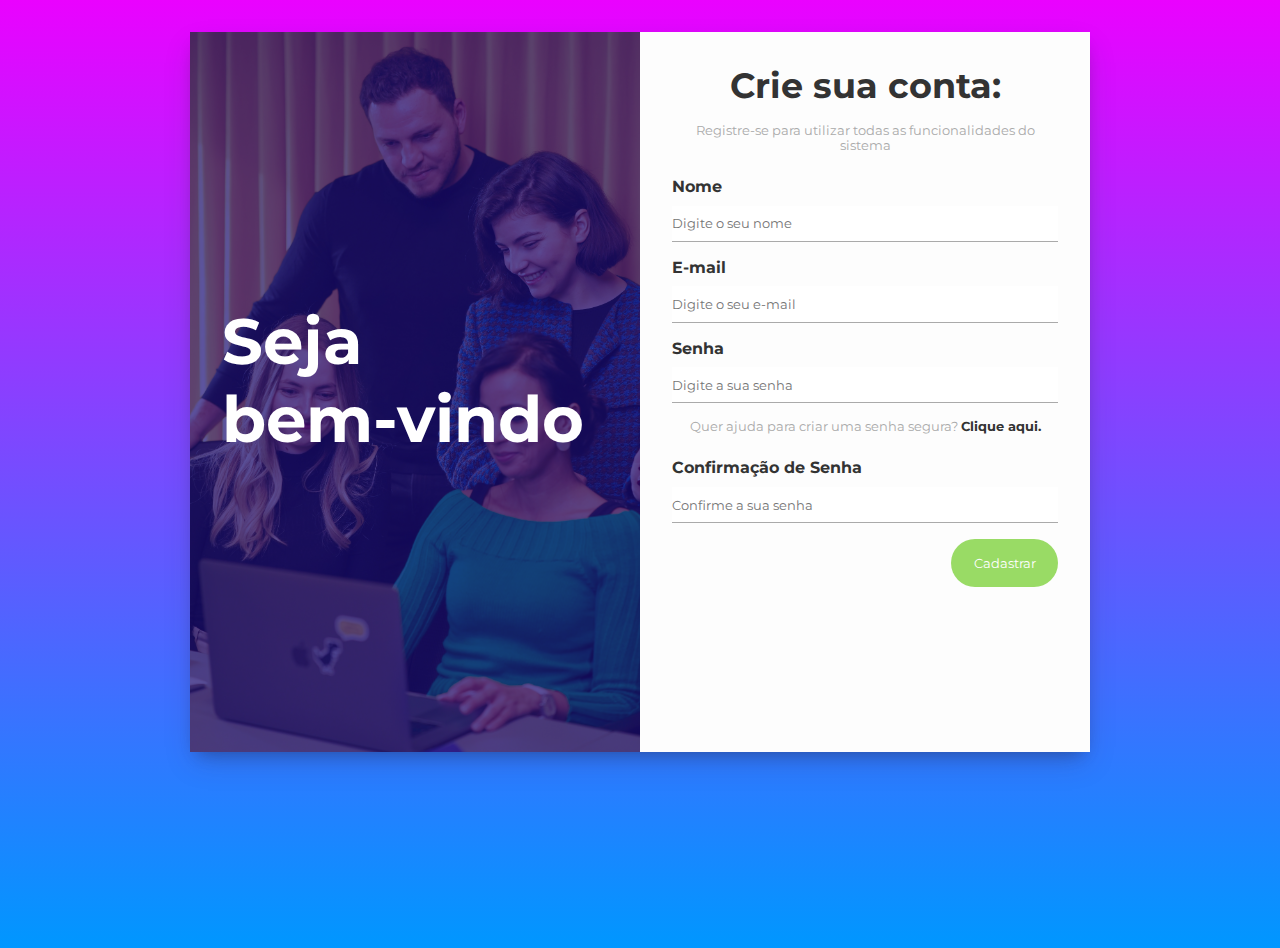
<file: index.html>
<!DOCTYPE html>
<html lang="pt-br">
  <head>
    <meta charset="UTF-8" />
    <meta http-equiv="X-UA-Compatible" content="IE=edge" />
    <meta name="viewport" content="width=device-width, initial-scale=1.0" />
    <title>Gerador de Senha</title>
    <!--Estilos-->
    <link rel="stylesheet" href="css/styles.css" />
    <link rel="stylesheet" href="css/media.css">

    <!--Font-->
    <link rel="preconnect" href="https://fonts.googleapis.com" />
    <link rel="preconnect" href="https://fonts.gstatic.com" crossorigin />
    <link
      href="https://fonts.googleapis.com/css2?family=Montserrat:ital,wght@0,100;0,200;0,300;0,400;0,500;0,600;0,700;0,800;0,900;1,100;1,200;1,300;1,400;1,500;1,600;1,700;1,800;1,900&family=Quicksand:wght@300;400;500;600;700&family=Roboto:ital,wght@0,100;0,300;0,400;0,500;0,700;0,900;1,100;1,300;1,400;1,500;1,700;1,900&display=swap"
      rel="stylesheet"
    />

    <!--Scripts-->
    <script src="js/script.js" defer></script>
  </head>
  <body>
    <div id="register-container">
      <div id="register-banner">
        <div id="banner-layer">
          <h1>Seja bem-vindo</h1>
        </div>
      </div>
      <div id="register-form">
        <h2>Crie sua conta:</h2>
        <p>Registre-se para utilizar todas as funcionalidades do sistema</p>
        <div class="form-control">
          <label for="name">Nome</label>
          <input
            type="text"
            name="name"
            id="name"
            placeholder="Digite o seu nome"
          />
        </div>
        <div class="form-control">
          <label for="email">E-mail</label>
          <input
            type="text"
            type="email"
            id="email"
            placeholder="Digite o seu e-mail"
          />
        </div>
        <div class="form-control">
          <label for="password">Senha</label>
          <input
            type="text"
            type="password"
            id="password"
            placeholder="Digite a sua senha"
          />
        </div>
        <p>
          Quer ajuda para criar uma senha segura?
          <span id="open-generate-password">Clique aqui.</span>
        </p>
        <div id="generate-options" class="hide">
            <p>Selecione as opções que você deseja</p>
            <div class="form-control">
                <label for="length">Quantidade de caracteres:</label>
                <input type="text" id="length" name="length" value="10">
            </div>
            <div class="form-control">
                <label for="letters">Letras:</label>
                <input type="checkbox" id="letters" name="letters" checked>
            </div>
            <div class="form-control">
                <label for="numbers">Números</label>
                <input type="checkbox" id="numbers" name="numbers" checked>
            </div>
            <div class="form-control">
                <label for="symbols">Símbolos:</label>
                <input type="checkbox" id="symbols" name="symbols" checked>
            </div>
            <button id="generate-password">Criar senha</button>
        </div>
        <div id="generated-password">
          <p>Aqui está a sua senha:</p>
          <h4></h4>
          <button id="copy-password">Copiar</button>
        </div>
        <div class="form-control">
          <label for="confirmpassword">Confirmação de Senha</label>
          <input
            type="text"
            type="confirmpassword"
            id="confirmpassword"
            placeholder="Confirme a sua senha"
          />
        </div>
        <input type="submit" value="Cadastrar" />
      </div>
    </div>
  </body>
</html>
</file>
<file: css/styles.css>
* {
    margin: 0;
    padding: 0;
    font-family: "Montserrat", sans-serif;
    box-sizing: border-box;
    color: #333;
}

body {
    height: auto;
    min-height: 100vh;
    margin: 1rem;
}

html {
    background: linear-gradient(180deg, #ea02ff 0%, #0097ff 100%);
}

input:focus {
    outline: none;
}

#register-container {
    max-width: 900px;
    min-height: 80vh;
    margin: 2rem auto;
    display: flex;
    box-shadow: rgb(50, 50, 93, 0.25) 0px 13px 27px -5px, rgba(0, 0, 0, 0.3) 0px 8px 16px -8px;
}

#register-banner {
    background: url(../img/photo-1702047094974-a3475a6e37f5.jpg);
    background-size: cover;
    background-position: center;
    width: 50%;
}

#banner-layer {
    background-color: rgba(25, 11, 122, 0.7);
    height: 100%;
    padding: 2rem;
    display: flex;
    align-items: center;
}

#register-banner h1 {
    font-size: 4rem;
    margin-bottom: 1.5rem;
    color: #fff;
    word-spacing: 50rem;
}

#register-form {
    background-color: #fdfdfd;
    padding: 2rem;
    width: 50%;
    display: flex;
    flex-direction: column;
}

#register-form h2 {
    text-align: center;
    margin-bottom: 1rem;
    font-size: 2.2rem;
}

#register-form p {
    text-align: center;
    margin-bottom: 1.5rem;
    color: #aaa;
    font-size: 0.8rem;
}

.form-control {
    margin-bottom: 1rem;
    display: flex;
    flex-direction: column;
}

.form-control label {
    font-weight: bold;
    margin-bottom: 0.6rem;
}

.form-control input {
    border: none;
    border-bottom: 1px solid #aaa;
    padding: 0.6rem 0;
}

#open-generate-password {
    font-weight: bold;
    cursor: pointer;
    transition: 0.4s;
}

#open-generate-password:hover {
    color: #0099ff;
}

#register-form #generated-password {
    border: 1px solid #0099ff;
    border-radius: 4px;
    font-weight: bold;
    font-size: 1.2rem;
    padding: 0.4rem;
    color: #333;
    text-align: center;
    margin-bottom: 1rem;
    display: none;
}

#register-form #generated-password p {
    color: #81d340;
    margin-bottom: 0.5rem;
}

#register-form input[type="submit"],
#generate-options button,
#copy-password {
    background-color: #81d340;
    color: #fff;
    opacity: 0.8;
    border: none;
    border-radius: 2rem;
    padding: 1rem 1.4rem;
    max-width: 150px;
    cursor: pointer;
    align-self: flex-end;
    transition: 0.4s;
}

#register-form input[type="submit"]:hover {
    opacity: 1;
}

#generate-options {
    margin-bottom: 1rem;
    padding: 1rem;
    border: 1px solid #ddd;
}

#generate-options .form-control {
    flex-direction: row;
    justify-content: space-between;
    align-items: center;
}

#generate-options label {
    font-size: 0.8rem;
}

#generate-options input[type="text"] {
    max-width: 30px;
    text-align: center;
    border: 1px solid #ccc;
}

#generate-options button {
    background-color: #0097ff;
    display: block;
    margin: 0 auto;
}

#copy-password {
    margin: 1rem auto;
    background-color: transparent;
    border: 2px solid #81d340;
    color: #81d340;
    padding: 0.5rem 1rem;
}

.hide {
    display: none;
}
</file>
<file: css/media.css>
@media only screen and (max-width: 600px) {
    #banner-layer h1{
        font-size: 3rem;
    } 

    #register-form h2{
        font-size: 2rem;
    }
}
</file>
